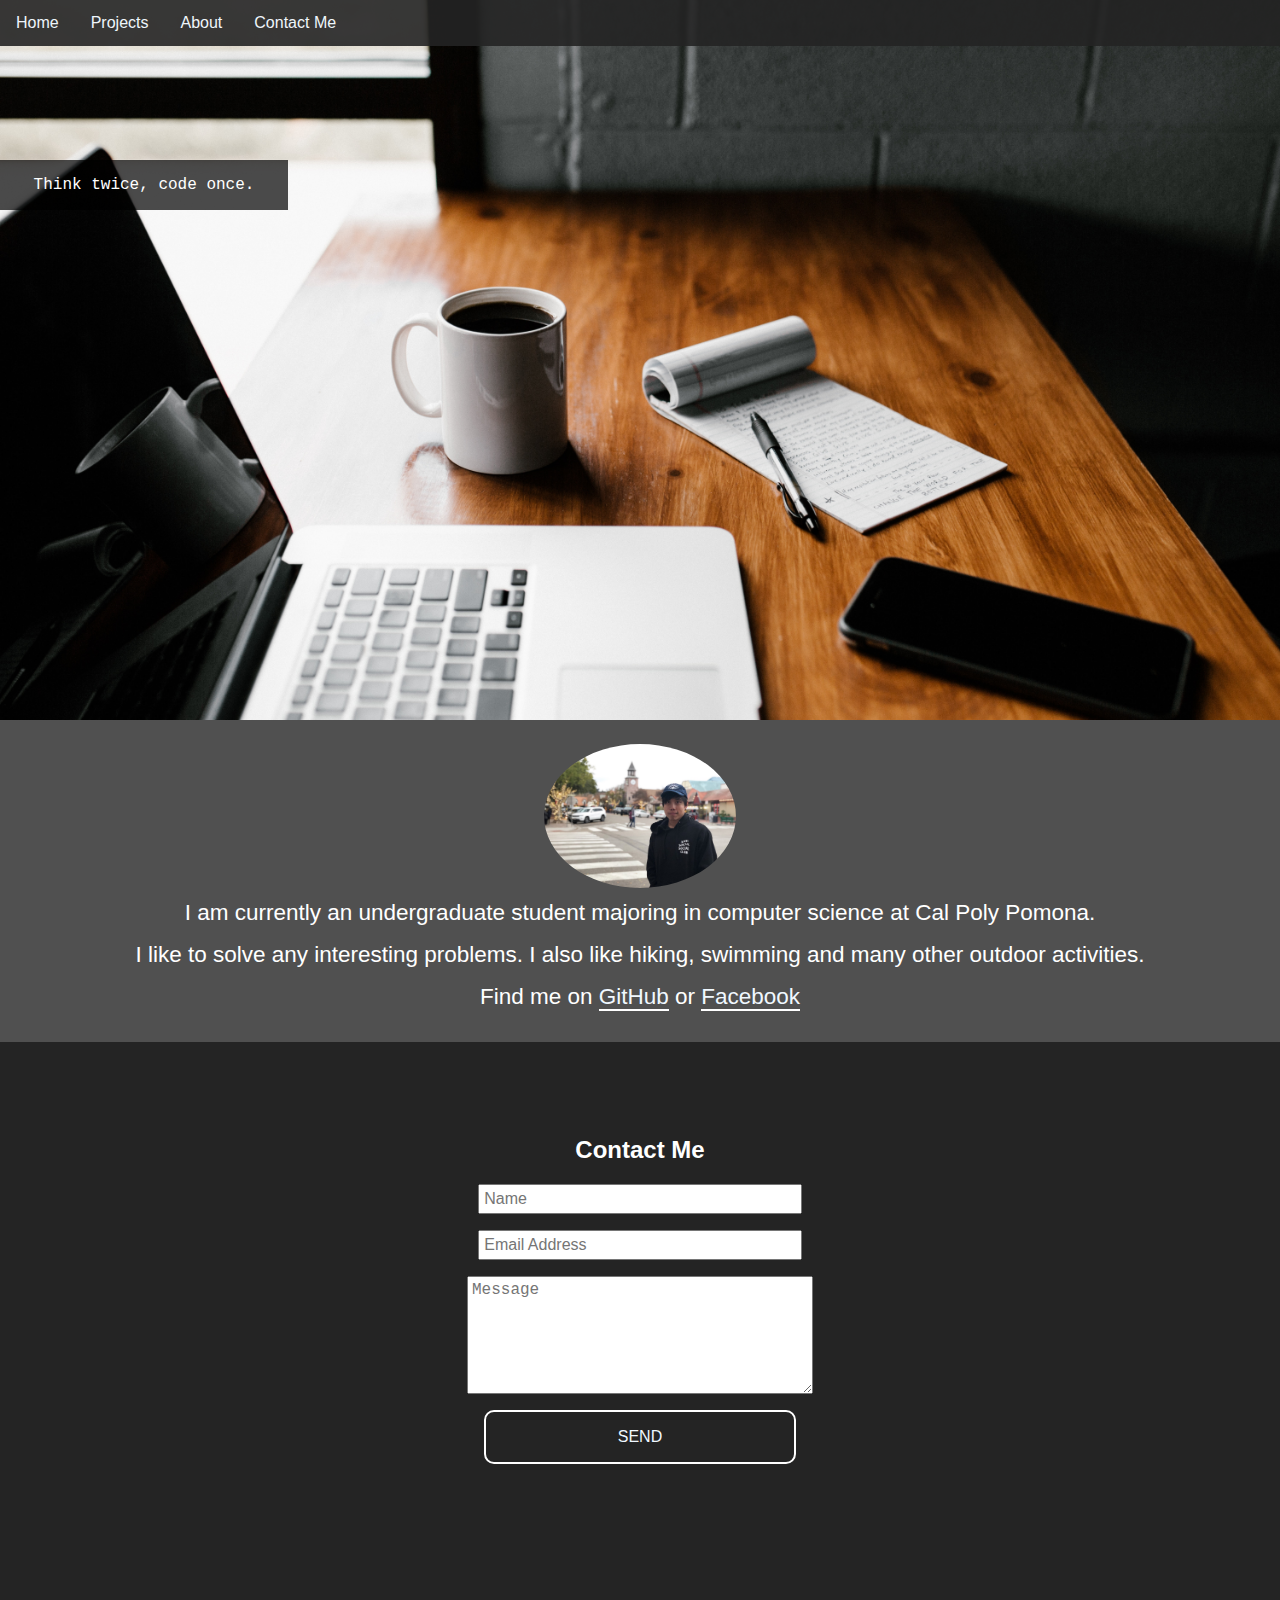
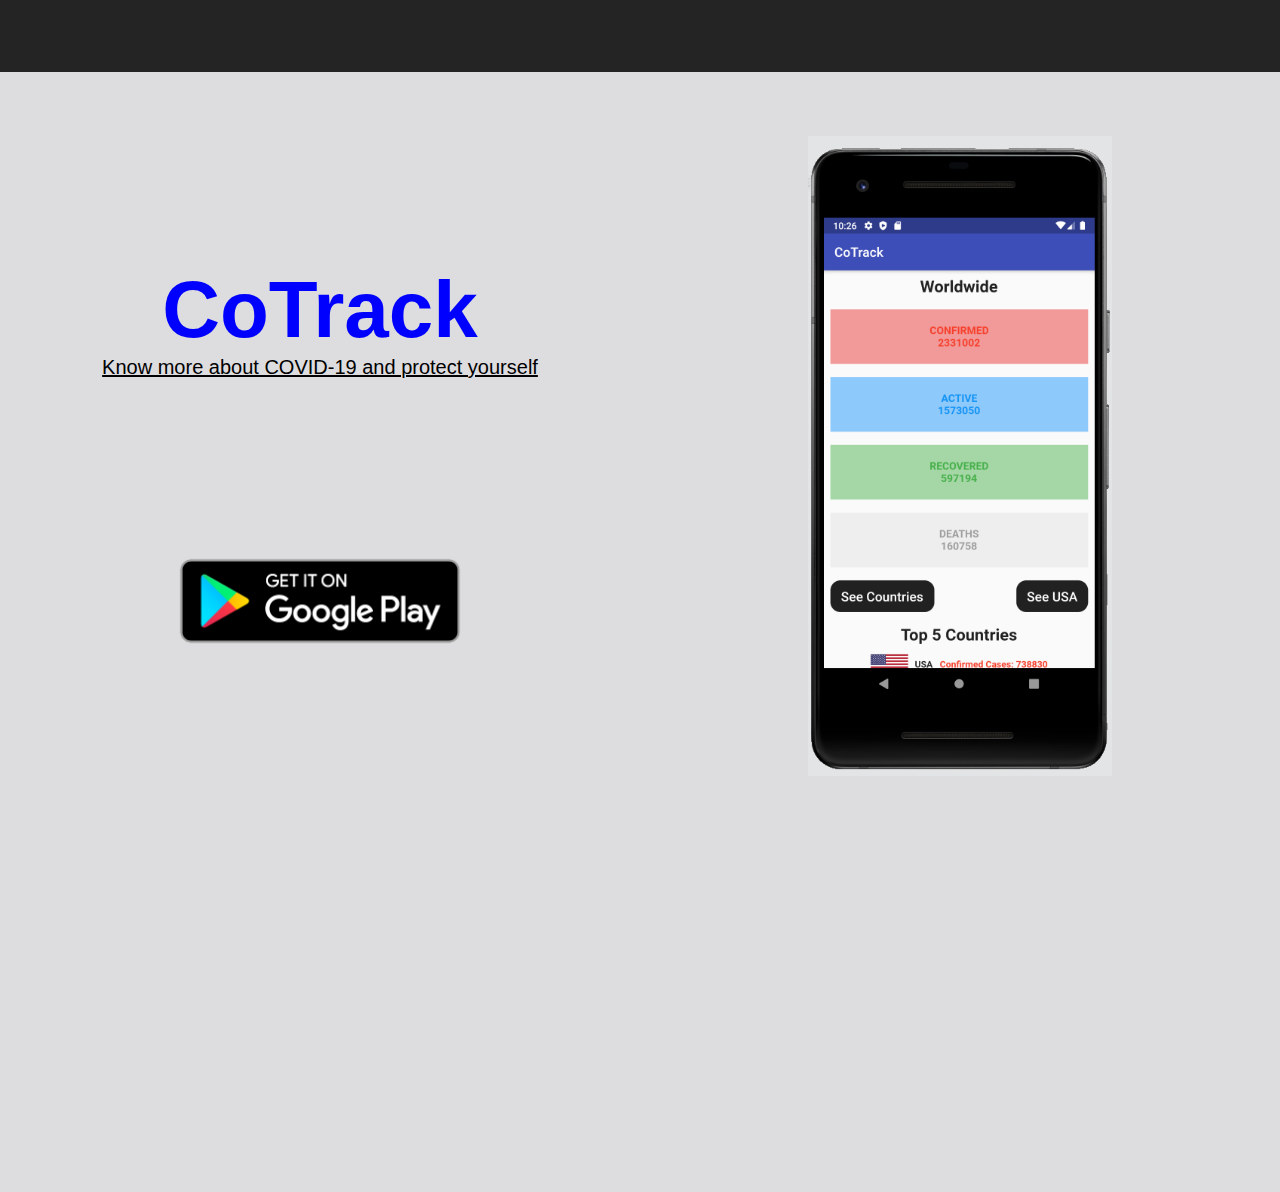
<file: index.html>
<!DOCTYPE html>
<html>
<head>
	<title>Nuntapramote Titichot</title>
	<link href="styles.css" rel="stylesheet">
	<script src="action.js"></script>
</head>
<body>
	<!-- Intro section -->
	<!-- Need to fix on the style welcome font and link of menu bar-->
	<section class= "intro" id='home'>
		<section id = "menu-bar">
		<ul class="side-menu">
			<li class="menu-direction"><a href="#home">Home</a></li>
			<li class="menu-direction"><a href="#project">Projects</a></li>
			<li class="menu-direction"><a href="#profile">About</a></li>
			<li class="menu-direction"><a href="#contact">Contact Me</a></li>
		</ul>
		</section>
		<section class="intro-text">
				<section class='welcome-text'>
				<p>Think twice, code once.</p>
			</section>
		</section>
	</section>

	<!-- Profile Scstion -->
	<section class="profile" id ='profile'>
		<section class="profile-img-sec">
			<img src='profile-pic.JPG' alt='profile' class='profile-image'>
		</section>
			<section class="profile-sec">
					<p class='profile-text'>
						I am currently an undergraduate student majoring in computer science at Cal Poly Pomona.
					</p>
					<p class='profile-text'>
							I like to solve any interesting problems. I also like hiking, swimming and many other outdoor activities.
					</p>
					<p class='profile-text'>
						Find me on <a class="info-socialLink" href="https://github.com/tnleang" target="_blank">GitHub</a>
						or <a class="info-socialLink" href="https://www.facebook.com/leang.nuntapramote" target="_blank">Facebook</a>
						</p>
				</section>
			</section>
	<!-- Contact Scstion -->
	<!-- need fix on the style for the contact form -->
	<!-- might add the profile next to it too -->
	<section class="contact" id='contact'>
		<h2 class="contact-description">Contact Me</h2>
		<!-- Use formspree.io for this part -->
		<form class="contact-form" action="https://formspree.io/nuntapramote@cpp.edu"
		      method="POST">
		    <input class="contact-form-name" type="text" name="name" placeholder="Name">
		    <input class="contact-form-email" type="email" name="_replyto" placeholder="Email Address">
		    <textarea class="contact-form-messege" type="text" cols="30" rows="6" name="message" placeholder="Message"></textarea>
		    <input class="contact-form-submit" type="submit" value="SEND">
		</form>
	</section>

	<!-- The Projects Section -->
	<section class="projects">
		<section class="cotrack">
			<h2 class="cotrack-intro">CoTrack</h2>
			<p class="cotrack-text">Know more about COVID-19 and protect yourself</p>
			<section style="margin-top: 10rem;">
				<input type="image" class="google-play-image" alt="" src="google-play-badge.png">
			</section>	
		</section>
		<section style="padding: 10%;">
			<img src="sample-image-cotrack.png" class="cotrack-img">
		</section>
	</section>





</body>
</html>
</file>
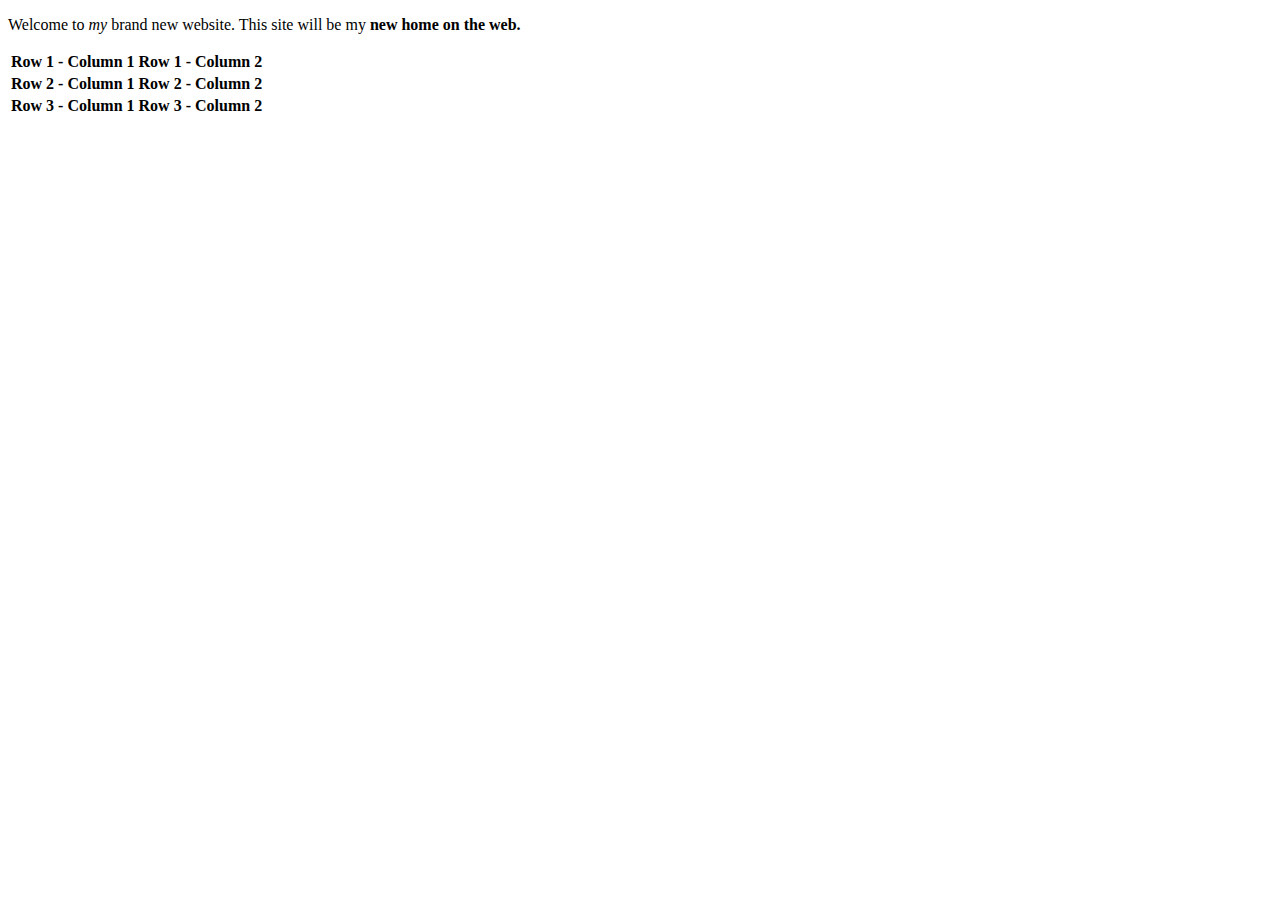
<file: test.html>
<!DOCTYPE html>
<html>
<head>
  <title>Test Page</title>
</head>
<body>
  <p>Welcome to <em>my</em> brand new website. This site will be my <strong>new<strong> home on the web.</p>
    <table>
      <thead>
        <tr>
          <td>Row 1 - Column 1</td>
          <td>Row 1 - Column 2 </td>
        </tr>
      </thead>
      <tfoot>
        <tr>
          <td>Row 3 - Column 1</td>
          <td>Row 3 - Column 2</td>
        </tr>
      </tfoot>
      <tbody>
        <tr>
          <td>Row 2 - Column 1</td>
          <td>Row 2 - Column 2</td>
        </tr>
      </tbody>
    </table>
</body>
</html>
</file>
<file: styles.css>
* {
	padding: 0;
	margin: 0;
	box-sizing: boarder-box;
}

body {
	height: 100%;
	font-family: sans-serif;
}

.intro {
	width: 100%;
	height: 80vh;
	background-image: url("beverage-black-coffee-business-2312369.jpg");
	background-repeat: no-repeat;
	background-size: cover;
	background-position: center;
  -moz-background-size: cover;
	-o-background-size: cover;
	display: block;
	text-align: center;
}

.intro-text {
	padding: 10rem 0;
	left: 50%;
	color: white;
	width: 25%;
	height: 80%;
	size: 3vh;
}
.work {
	width: 100%;
	background-color: #505050;
	text-align: center;
	color: white;
}

.project {
	width: 49.8%;
	display: inline-block;
	text-align: center;
	height: 100rem;
	background-size: cover;
	background-position: center;
	-moz-background-size: cover;
	-o-background-size: cover;
	border-style: solid;
	border-width: 1px;
	border-color: #fff;
}

a {
	color: aliceblue;
	text-decoration: none;
}

#menu-bar {
	display: block;
	position: fixed;
	width: 100%;
	background-color: #242424;
	opacity: 0.9;
	transition: top 0.3s;
}

.side-menu {
	list-style-type: none;
	overflow: hidden;
	text-align: center;
	left: 50%;
}

.menu-direction {
  padding: 14px 16px;
	display: inline;
	float: left;

}


.menu-direction a:hover {
	color: #ccc2ba;
}

.menu-direction li:last-child {
	border-right: none;
}

.contact {
	display: block;
	position: center;
	text-align: center;
	height: 50vh;
	background-color: #242424;
	color: white;
	padding: 10vh 2rem;
}

.contact-description {
	max-width: 35ch;
	margin: 0 auto 1rem auto;
	padding: 0.25rem .25rem;
	display: block;
	text-align: center;
}

.contact-form-name, .contact-form-email, .contact-form-messege {
	display: block;
	width: 80%;
	font-size: 1rem;
  	margin: 0 auto 1rem auto;
	padding: 0.25rem .25rem;
	max-width: 35ch;
}

.contact-form-submit {
	display: block;
	width: 80%;
	background: transparent;
	border: 2px solid #fff;
	border-radius: 10px;
	margin: 0 auto 1rem auto;
	padding: 1rem 1rem;
	text-align: center;
	color: aliceblue;
	font-size: 1rem;
	max-width: 35ch;
}

.contact-form-submit:hover {
	color: wheat;;
	border: 2px solid wheat;
}

.profile {
	width: 100%;
	background-color: #505050;
	text-align: center;
	padding: 1.5rem 0rem;
}

.welcome-text {
	font-family: "Courier New", Courier, monospace;
	padding: 1rem;
	color: white;
	size: 3vh;
	width: 80%;
	height: auto;
	background-color: #242424;
	background: rgba(0, 0, 0, 0.7);
}

.profile-text {
	padding: 0.5rem 10%;
	color: white;
	width: 80%;
	font-size: 2.5vh;
}

.profile-image {
	border-radius: 50%;
	width: 15%;
	height: auto;
}

.info-socialLink {
	border-bottom: 2px solid #fff;
}

.info-socialLink:hover {
	color: wheat;
	border-bottom: 2px solid #000;
}

.otus-photo {
	max-width: 100%;
    max-height: 100%;
}

.projects {
	background-color: #dddcdf;
	color: #000;
	height: 70rem;
	text-align: center;
}

.cotrack {
	padding-top: 30%;
}

.cotrack-intro {
	font-size: 80px;
	color: blue;
}

.cotrack-text {
	font-size: 20px;
	text-decoration: underline;
}

.cotrack-img {
	height: 40rem;
}

.google-play-image {
	width: 20rem;
}

.otus-site-project {
	background-image: url("otus-site.png");
	background-size: cover;
}

.otus-text {
	padding: 10%;
	width: 80%;
	height: auto;
}

.otus-site-project:hover {
	background-color: rgba(0, 0, 0, 0.5);
}

@media (min-width: 1000px) {
	.projects {
		display: grid;
		grid-template-columns: 1fr 1fr;
	}

	.otus-site-project {
		grid-column: span 1;
		height: 40vh;
	}

	.otus-site-text {
		grid-column: span 1;
		height: 40vh;
	}

	.profile-sec {
		grid-column: span 1;
	}

	.profile-img-sec {
		grid-column: span 1;
	}
}
</file>
